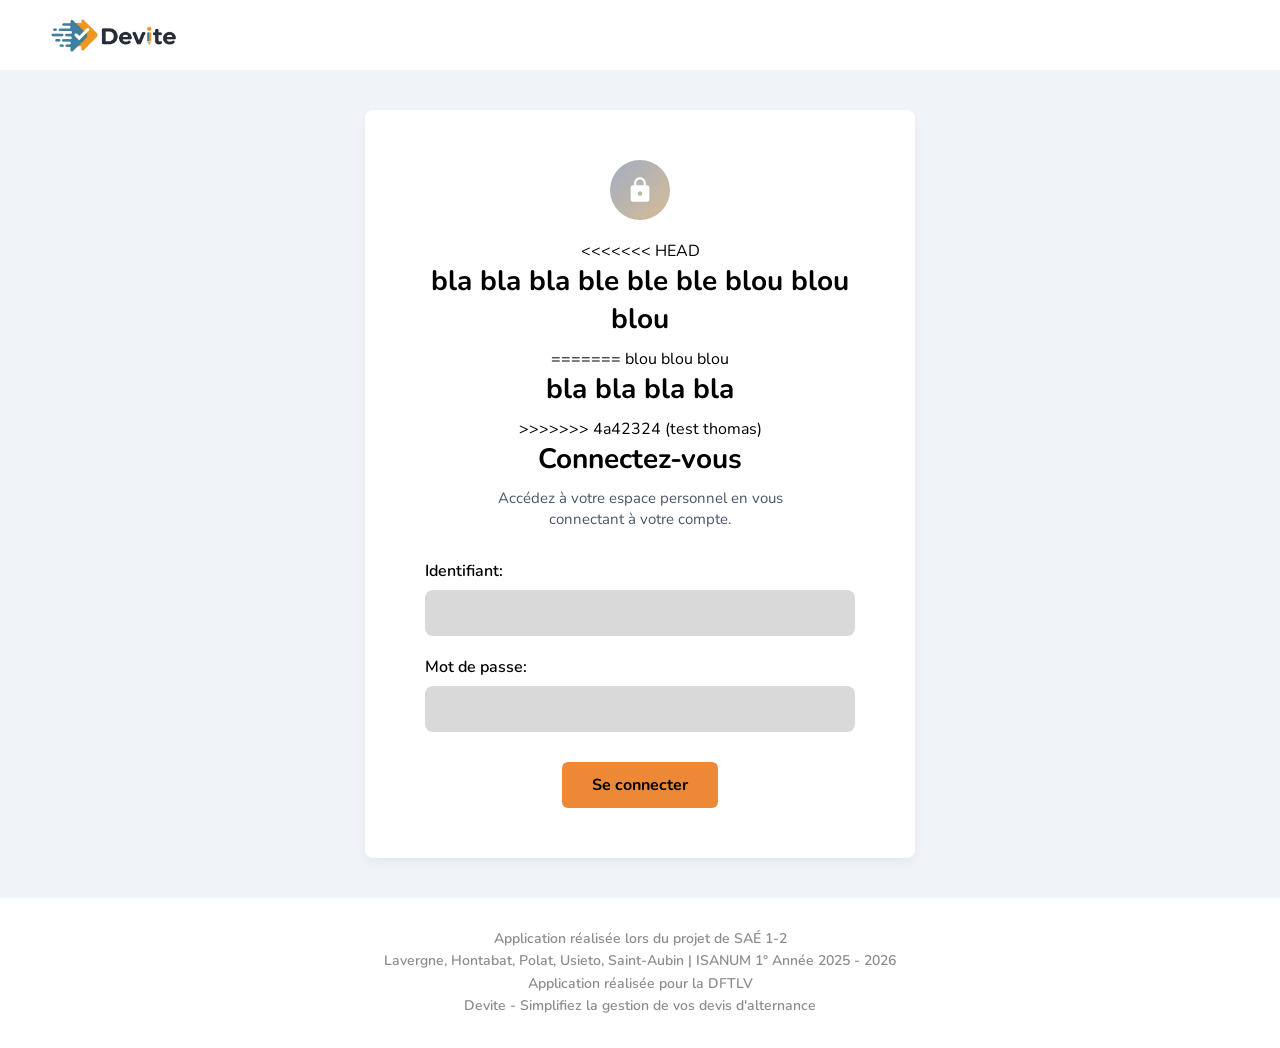
<file: index.html>
<!DOCTYPE html>
<html lang="fr">
<head>
    <meta charset="UTF-8">
    <meta name="viewport" content="width=device-width, initial-scale=1.0">
    <title>Devite - Connexion</title>
    <link rel="preconnect" href="https://fonts.googleapis.com">
    <link rel="preconnect" href="https://fonts.gstatic.com" crossorigin>
    <link href="https://fonts.googleapis.com/css2?family=Nunito:wght@400;600;700;800&display=swap" rel="stylesheet">
    <link rel="stylesheet" href="style.css">
</head>
<body>

    <header>
        <div class="header-left">
            <img src="./image1.png" alt="Logo Devite" class="logo-img">
        </div>
        </header>

    <main class="login-main">
        <div class="login-card">
            
            <div class="lock-icon-wrapper">
                <svg viewBox="0 0 24 24" xmlns="http://www.w3.org/2000/svg">
                    <path d="M18 8h-1V6c0-2.76-2.24-5-5-5S7 3.24 7 6v2H6c-1.1 0-2 .9-2 2v10c0 1.1.9 2 2 2h12c1.1 0 2-.9 2-2V10c0-1.1-.9-2-2-2zm-6 9c-1.1 0-2-.9-2-2s.9-2 2-2 2 .9 2 2-.9 2-2 2zm3.1-9H8.9V6c0-1.71 1.39-3.1 3.1-3.1 1.71 0 3.1 1.39 3.1 3.1v2z"/>
                </svg>
            </div>
<<<<<<< HEAD

            <h1> bla bla bla ble ble ble blou blou blou</h1>
=======
blou blou blou
            <h1> bla bla bla bla</h1>
>>>>>>> 4a42324 (test thomas)
            <h1>Connectez-vous</h1>
            <p>Accédez à votre espace personnel en vous<br>connectant à votre compte.</p>

            <form action="tableau-de-bord.html">
                <div class="input-group" style="text-align: left;">
                    <label for="identifiant">Identifiant:</label>
                    <input type="text" id="identifiant" name="identifiant" required>
                </div>

                <div class="input-group" style="text-align: left;">
                    <label for="password">Mot de passe:</label>
                    <input type="password" id="password" name="password" required>
                </div>

                <div class="button-container">
                    <button type="submit" class="btn-login">Se connecter</button>
                </div>
            </form>

        </div>
    </main>

    <footer>
        <p>Application réalisée lors du projet de SAÉ 1-2</p>
        <p>Lavergne, Hontabat, Polat, Usieto, Saint-Aubin | ISANUM 1° Année 2025 - 2026</p>
        <p>Application réalisée pour la DFTLV</p>
        <p>Devite - Simplifiez la gestion de vos devis d'alternance</p>
    </footer>

</body>
</html>
</file>
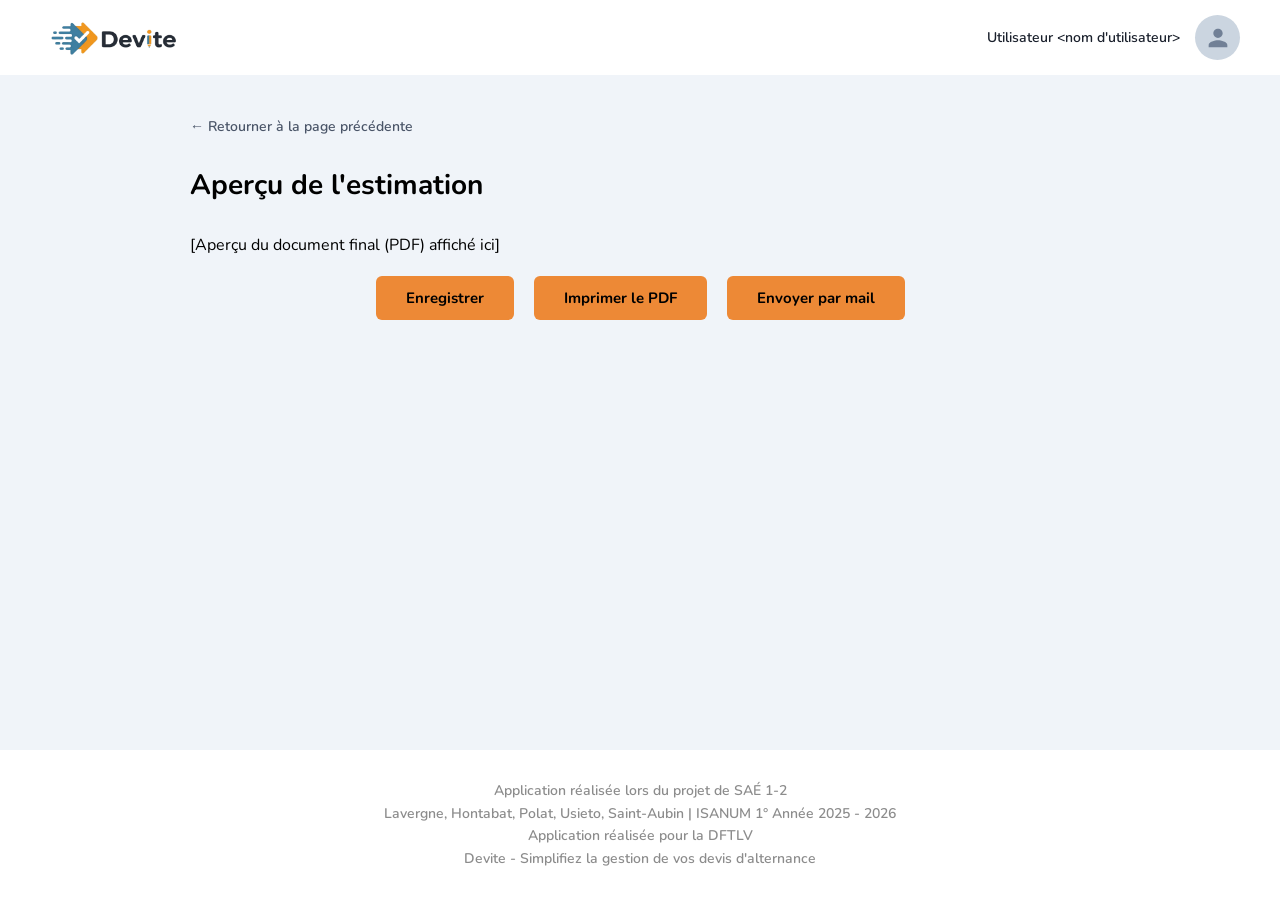
<file: aperçu-estim.html>
<!DOCTYPE html>
<html lang="fr">
<head>
    <meta charset="UTF-8">
    <meta name="viewport" content="width=device-width, initial-scale=1.0">
    <title>Devite - Aperçu</title>
    <link href="https://fonts.googleapis.com/css2?family=Nunito:wght@400;600;700;800&display=swap" rel="stylesheet">
    <link rel="stylesheet" href="style.css">
</head>
<body>

    <header>
        <div class="header-left">
            <img src="./image1.png" alt="Logo Devite" class="logo-img">
        </div>
        <div class="user-profile">
            Utilisateur &lt;nom d'utilisateur&gt;
            <div class="avatar-placeholder"><svg viewBox="0 0 24 24"><path d="M12 12c2.21 0 4-1.79 4-4s-1.79-4-4-4-4 1.79-4 4 1.79 4 4 4zm0 2c-2.67 0-8 1.34-8 4v2h16v-2c0-2.66-5.33-4-8-4z"/></svg></div>
        </div>
    </header>

    <main class="page-container">
        <a href="estim-etape-3.html" class="back-link">← Retourner à la page précédente</a>
        <h1 class="page-title">Aperçu de l'estimation</h1>

        <div class="content-card" style="background-color: transparent; box-shadow: none; padding: 0;">
            <div class="pdf-preview">
                [Aperçu du document final (PDF) affiché ici]
            </div>

            <div class="form-actions" style="justify-content: center; gap: 20px; margin-top: 20px;">
                <button type="button">Enregistrer</button>
                <button type="button">Imprimer le PDF</button>
                <button type="button">Envoyer par mail</button>
            </div>
        </div>
    </main>

    <footer>
        <p>Application réalisée lors du projet de SAÉ 1-2</p>
        <p>Lavergne, Hontabat, Polat, Usieto, Saint-Aubin | ISANUM 1° Année 2025 - 2026</p>
        <p>Application réalisée pour la DFTLV</p>
        <p>Devite - Simplifiez la gestion de vos devis d'alternance</p>
    </footer>

</body>
</html>
</file>
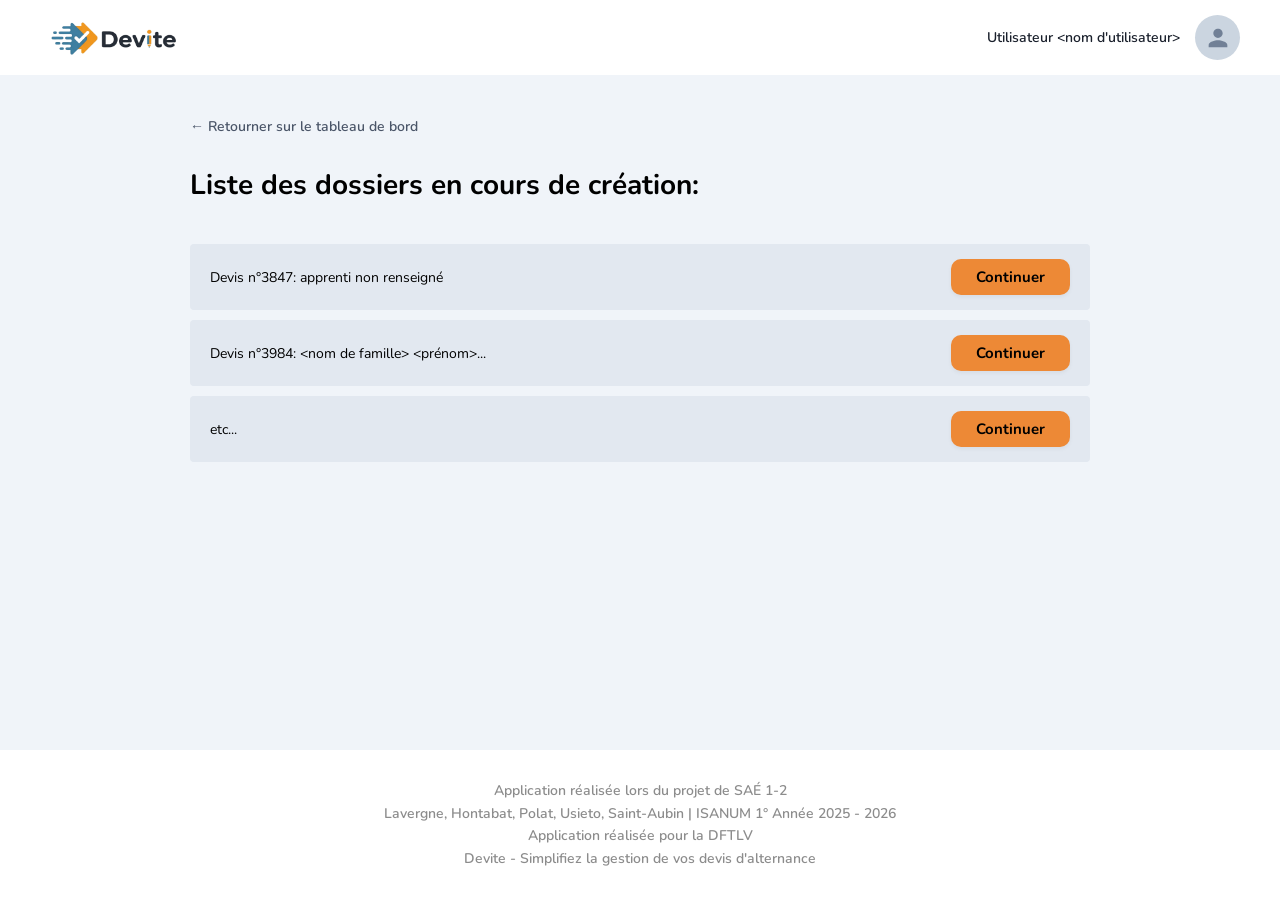
<file: estim-en-cours.html>
<!DOCTYPE html>
<html lang="fr">
<head>
    <meta charset="UTF-8">
    <meta name="viewport" content="width=device-width, initial-scale=1.0">
    <title>Devite - Dossiers en cours</title>
    <link href="https://fonts.googleapis.com/css2?family=Nunito:wght@400;600;700;800&display=swap" rel="stylesheet">
    <link rel="stylesheet" href="style.css">
</head>
<body>

    <header>
        <div class="header-left">
            <img src="./image1.png" alt="Logo" class="logo-img">
        </div>
        <div class="user-profile">
            Utilisateur &lt;nom d'utilisateur&gt;
            <div class="avatar-placeholder"><svg viewBox="0 0 24 24"><path d="M12 12c2.21 0 4-1.79 4-4s-1.79-4-4-4-4 1.79-4 4 1.79 4 4 4zm0 2c-2.67 0-8 1.34-8 4v2h16v-2c0-2.66-5.33-4-8-4z"/></svg></div>
        </div>
    </header>

    <main class="page-container">
        <a href="tableau-de-bord.html" class="back-link">← Retourner sur le tableau de bord</a>
        <h1 class="page-title">Liste des dossiers en cours de création:</h1>

        <div style="margin-top: 30px;">
            <table class="data-table">
                <tbody>
                    <tr>
                        <td>Devis n°3847: apprenti non renseigné</td>
                        <td style="text-align: right; width: 150px;">
                            <a href="estim-etape-2.html" class="tool-btn" style="width: auto; padding: 8px 25px; margin-bottom: 0; display: inline-block;">Continuer</a>
                        </td>
                    </tr>
                    <tr>
                        <td>Devis n°3984: &lt;nom de famille&gt; &lt;prénom&gt;...</td>
                        <td style="text-align: right; width: 150px;">
                            <a href="estim-etape-2.html" class="tool-btn" style="width: auto; padding: 8px 25px; margin-bottom: 0; display: inline-block;">Continuer</a>
                        </td>
                    </tr>
                    <tr>
                        <td>etc...</td>
                        <td style="text-align: right; width: 150px;">
                            <a href="#" class="tool-btn" style="width: auto; padding: 8px 25px; margin-bottom: 0; display: inline-block;">Continuer</a>
                        </td>
                    </tr>
                </tbody>
            </table>
        </div>
    </main>

    <footer>
        <p>Application réalisée lors du projet de SAÉ 1-2</p>
        <p>Lavergne, Hontabat, Polat, Usieto, Saint-Aubin | ISANUM 1° Année 2025 - 2026</p>
        <p>Application réalisée pour la DFTLV</p>
        <p>Devite - Simplifiez la gestion de vos devis d'alternance</p>
    </footer>

</body>
</html>
</file>
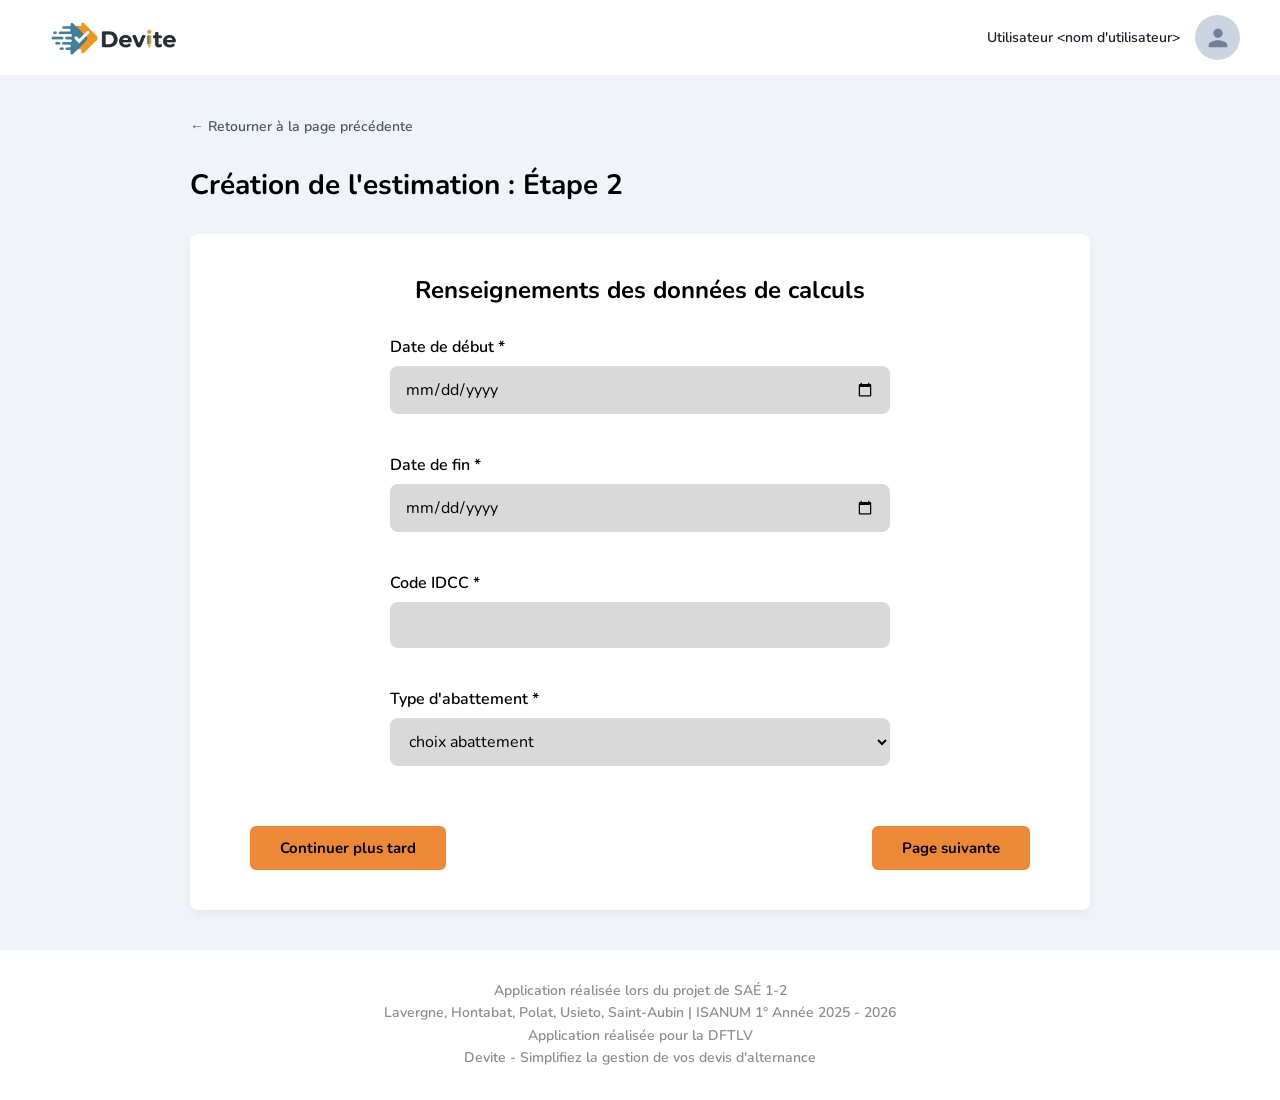
<file: estim-etape-2.html>
<!DOCTYPE html>
<html lang="fr">
<head>
    <meta charset="UTF-8">
    <meta name="viewport" content="width=device-width, initial-scale=1.0">
    <title>Devite - Étape 2</title>
    <link href="https://fonts.googleapis.com/css2?family=Nunito:wght@400;600;700;800&display=swap" rel="stylesheet">
    <link rel="stylesheet" href="style.css">
</head>
<body>

    <header>
        <div class="header-left">
            <img src="./image1.png" alt="Logo Devite" class="logo-img">
        </div>
        <div class="user-profile">
            Utilisateur &lt;nom d'utilisateur&gt;
            <div class="avatar-placeholder"><svg viewBox="0 0 24 24"><path d="M12 12c2.21 0 4-1.79 4-4s-1.79-4-4-4-4 1.79-4 4 1.79 4 4 4zm0 2c-2.67 0-8 1.34-8 4v2h16v-2c0-2.66-5.33-4-8-4z"/></svg></div>
        </div>
    </header>

    <main class="page-container">
        <a href="new-estim.html" class="back-link">← Retourner à la page précédente</a>
        <h1 class="page-title">Création de l'estimation : Étape 2</h1>

        <div class="content-card">
            <h2>Renseignements des données de calculs</h2>
            
            <form action="estim-etape-3.html"> <div class="form-grid" style="grid-template-columns: 1fr; max-width: 500px; margin: 0 auto;">
                    <div class="input-group">
                        <label>Date de début *</label>
                        <input type="date" required>
                    </div>
                    <div class="input-group">
                        <label>Date de fin *</label>
                        <input type="date" required>
                    </div>
                    <div class="input-group">
                        <label>Code IDCC *</label>
                        <input type="text" required>
                    </div>
                    <div class="input-group">
                        <label>Type d'abattement *</label>
                        <select required>
                            <option value="">choix abattement</option>
                            <option value="1">Option 1</option>
                            <option value="2">Option 2</option>
                        </select>
                    </div>
                </div>

                <div class="form-actions">
                    <button type="button" style="background-color: #ed8936;">Continuer plus tard</button>
                    <button type="submit">Page suivante</button>
                </div>
            </form>
        </div>
    </main>

    <footer>
        <p>Application réalisée lors du projet de SAÉ 1-2</p>
        <p>Lavergne, Hontabat, Polat, Usieto, Saint-Aubin | ISANUM 1° Année 2025 - 2026</p>
        <p>Application réalisée pour la DFTLV</p>
        <p>Devite - Simplifiez la gestion de vos devis d'alternance</p>
    </footer>

</body>
</html>
</file>
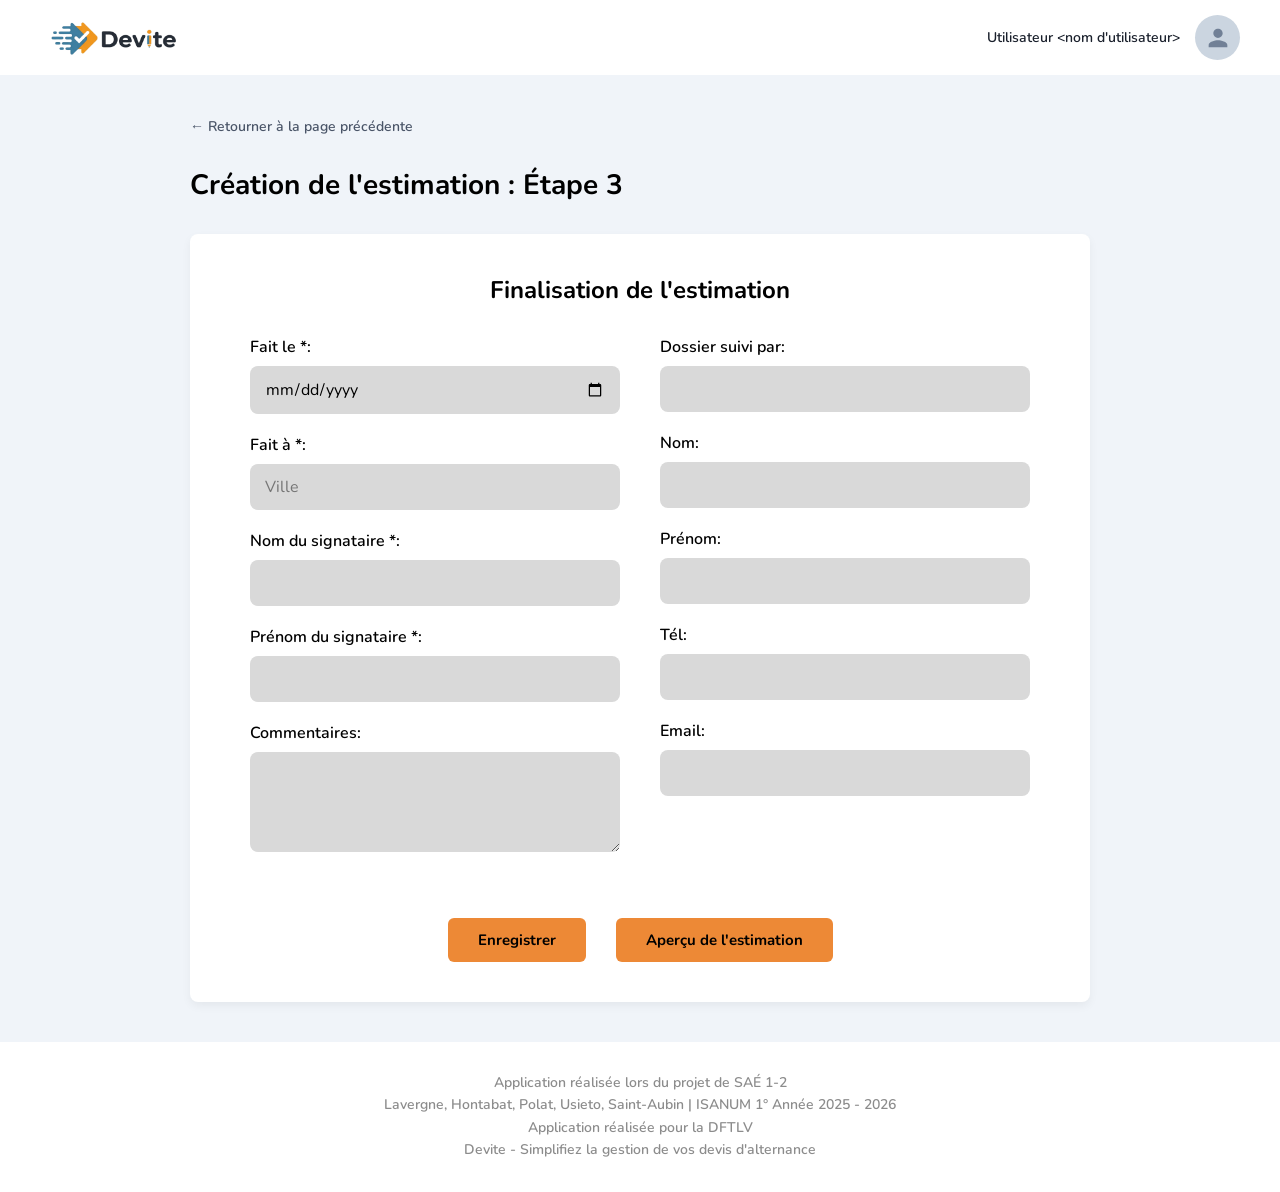
<file: estim-etape-3.html>
<!DOCTYPE html>
<html lang="fr">
<head>
    <meta charset="UTF-8">
    <meta name="viewport" content="width=device-width, initial-scale=1.0">
    <title>Devite - Étape 3</title>
    <link href="https://fonts.googleapis.com/css2?family=Nunito:wght@400;600;700;800&display=swap" rel="stylesheet">
    <link rel="stylesheet" href="style.css">
</head>
<body>

    <header>
        <div class="header-left">
            <img src="./image1.png" alt="Logo Devite" class="logo-img">
        </div>
        <div class="user-profile">
            Utilisateur &lt;nom d'utilisateur&gt;
            <div class="avatar-placeholder"><svg viewBox="0 0 24 24"><path d="M12 12c2.21 0 4-1.79 4-4s-1.79-4-4-4-4 1.79-4 4 1.79 4 4 4zm0 2c-2.67 0-8 1.34-8 4v2h16v-2c0-2.66-5.33-4-8-4z"/></svg></div>
        </div>
    </header>

    <main class="page-container">
        <a href="estim-etape-2.html" class="back-link">← Retourner à la page précédente</a>
        <h1 class="page-title">Création de l'estimation : Étape 3</h1>

        <div class="content-card">
            <h2>Finalisation de l'estimation</h2>
            
            <form action="aperçu-estim.html"> <div class="form-grid">
                    <div>
                        <div class="input-group">
                            <label>Fait le *:</label>
                            <input type="date" required>
                        </div>
                        <div class="input-group">
                            <label>Fait à *:</label>
                            <input type="text" placeholder="Ville" required>
                        </div>
                        <div class="input-group">
                            <label>Nom du signataire *:</label>
                            <input type="text" required>
                        </div>
                        <div class="input-group">
                            <label>Prénom du signataire *:</label>
                            <input type="text" required>
                        </div>
                        <div class="input-group">
                            <label>Commentaires:</label>
                            <textarea></textarea>
                        </div>
                    </div>

                    <div>
                        <div class="input-group">
                            <label>Dossier suivi par:</label>
                            <input type="text">
                        </div>
                        <div class="input-group">
                            <label>Nom:</label>
                            <input type="text">
                        </div>
                        <div class="input-group">
                            <label>Prénom:</label>
                            <input type="text">
                        </div>
                        <div class="input-group">
                            <label>Tél:</label>
                            <input type="tel">
                        </div>
                        <div class="input-group">
                            <label>Email:</label>
                            <input type="email">
                        </div>
                    </div>
                </div>

                <div class="form-actions" style="justify-content: center; gap: 30px;">
                    <button type="button">Enregistrer</button>
                    <button type="submit">Aperçu de l'estimation</button>
                </div>
            </form>
        </div>
    </main>

    <footer>
        <p>Application réalisée lors du projet de SAÉ 1-2</p>
        <p>Lavergne, Hontabat, Polat, Usieto, Saint-Aubin | ISANUM 1° Année 2025 - 2026</p>
        <p>Application réalisée pour la DFTLV</p>
        <p>Devite - Simplifiez la gestion de vos devis d'alternance</p>
    </footer>

</body>
</html>
</file>
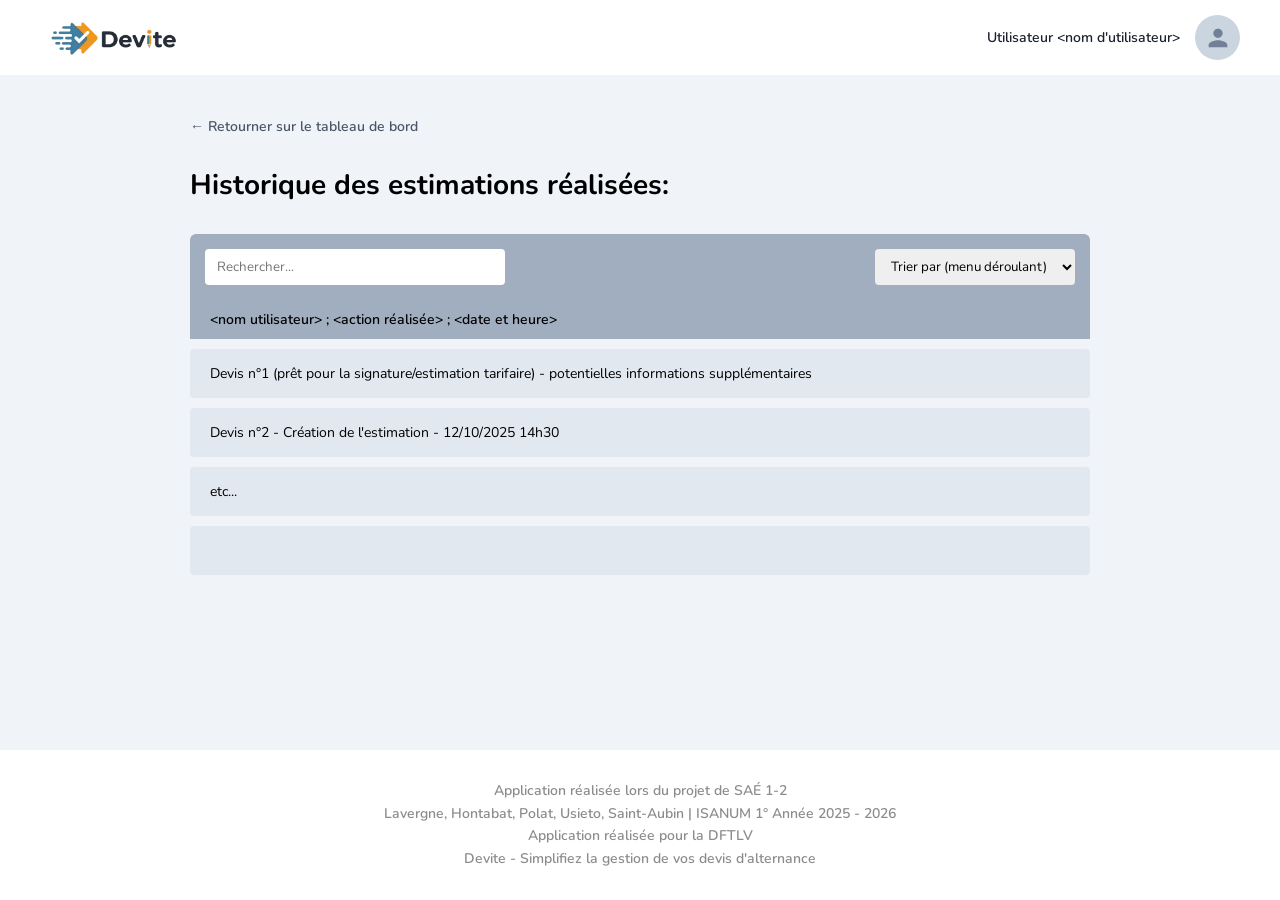
<file: historique.html>
<!DOCTYPE html>
<html lang="fr">
<head>
    <meta charset="UTF-8">
    <meta name="viewport" content="width=device-width, initial-scale=1.0">
    <title>Devite - Historique</title>
    <link href="https://fonts.googleapis.com/css2?family=Nunito:wght@400;600;700;800&display=swap" rel="stylesheet">
    <link rel="stylesheet" href="style.css">
</head>
<body>

    <header>
        <div class="header-left">
            <img src="./image1.png" alt="Logo" class="logo-img">
        </div>
        <div class="user-profile">
            Utilisateur &lt;nom d'utilisateur&gt;
            <div class="avatar-placeholder"><svg viewBox="0 0 24 24"><path d="M12 12c2.21 0 4-1.79 4-4s-1.79-4-4-4-4 1.79-4 4 1.79 4 4 4zm0 2c-2.67 0-8 1.34-8 4v2h16v-2c0-2.66-5.33-4-8-4z"/></svg></div>
        </div>
    </header>

    <main class="page-container">
        <a href="tableau-de-bord.html" class="back-link">← Retourner sur le tableau de bord</a>
        <h1 class="page-title">Historique des estimations réalisées:</h1>

        <div style="margin-top: 20px;">
            <div class="table-header-controls">
                <input type="text" placeholder="Rechercher..." style="padding: 8px 12px; border: none; border-radius: 4px; width: 300px; font-family: 'Nunito', sans-serif;">
                <select style="padding: 8px 12px; border: none; border-radius: 4px; font-family: 'Nunito', sans-serif;">
                    <option>Trier par (menu déroulant)</option>
                    <option>Plus récent</option>
                    <option>Plus ancien</option>
                </select>
            </div>

            <table class="data-table">
                <thead>
                    <tr>
                        <th>&lt;nom utilisateur&gt; ; &lt;action réalisée&gt; ; &lt;date et heure&gt;</th>
                    </tr>
                </thead>
                <tbody>
                    <tr>
                        <td>Devis n°1 (prêt pour la signature/estimation tarifaire) - potentielles informations supplémentaires</td>
                    </tr>
                    <tr>
                        <td>Devis n°2 - Création de l'estimation - 12/10/2025 14h30</td>
                    </tr>
                    <tr>
                        <td>etc...</td>
                    </tr>
                    <tr>
                        <td>&nbsp;</td>
                    </tr>
                </tbody>
            </table>
        </div>
    </main>

    <footer>
        <p>Application réalisée lors du projet de SAÉ 1-2</p>
        <p>Lavergne, Hontabat, Polat, Usieto, Saint-Aubin | ISANUM 1° Année 2025 - 2026</p>
        <p>Application réalisée pour la DFTLV</p>
        <p>Devite - Simplifiez la gestion de vos devis d'alternance</p>
    </footer>

</body>
</html>
</file>
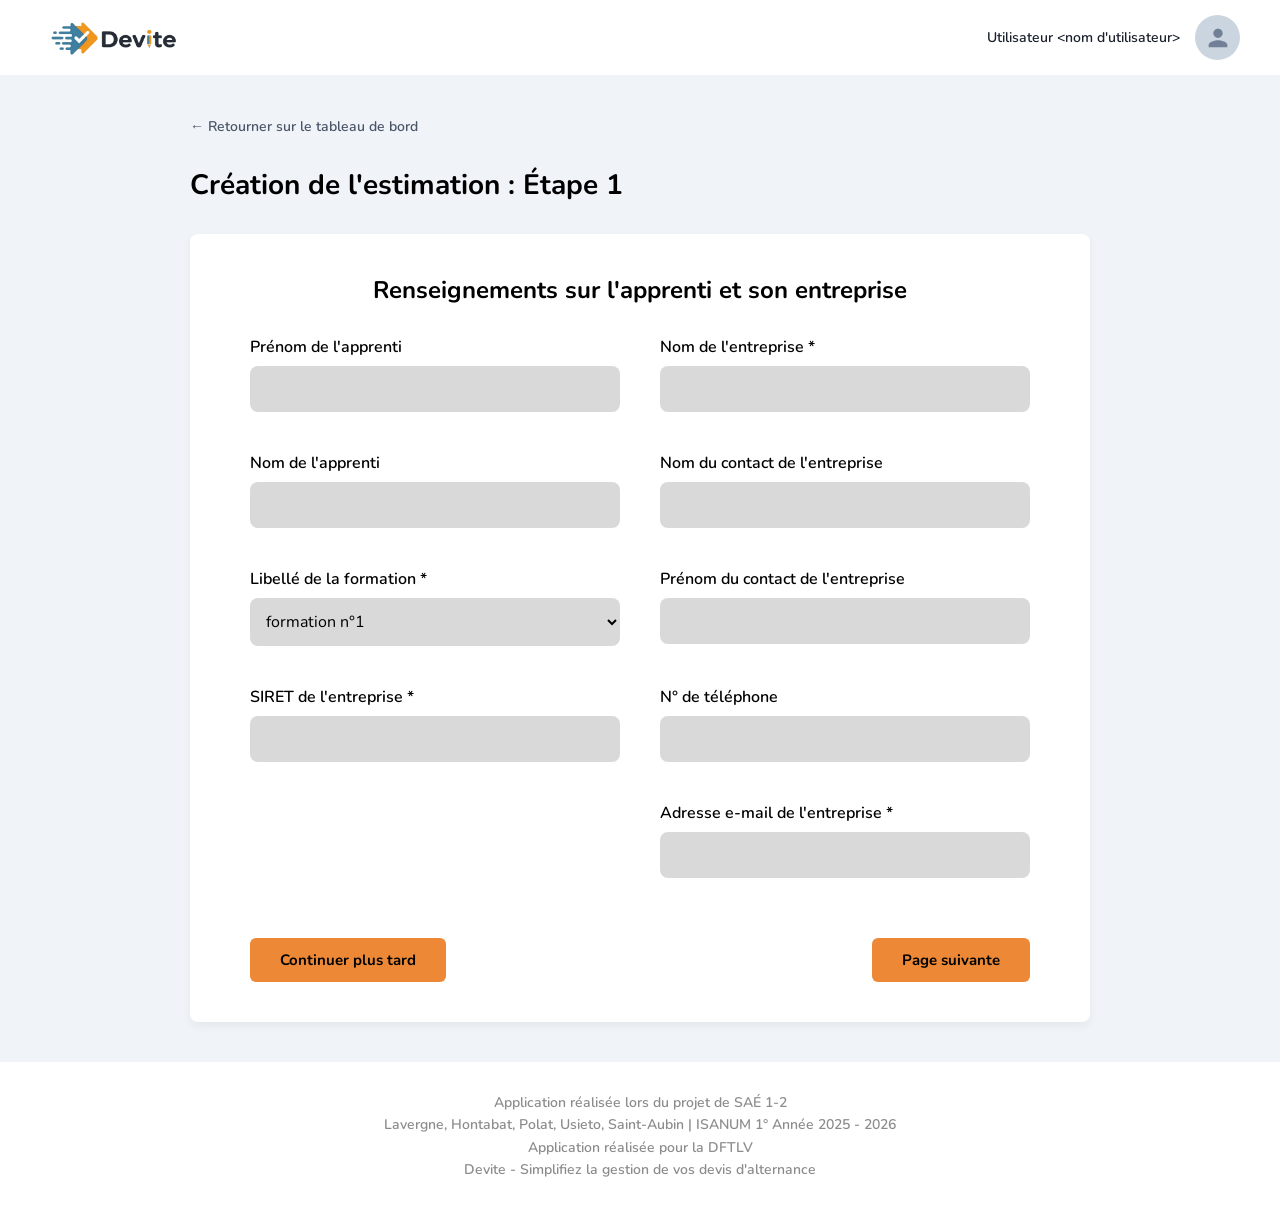
<file: new-estim.html>
<!DOCTYPE html>
<html lang="fr">
<head>
    <meta charset="UTF-8">
    <meta name="viewport" content="width=device-width, initial-scale=1.0">
    <title>Devite - Création Étape 1</title>
    <link href="https://fonts.googleapis.com/css2?family=Nunito:wght@400;500;600;700;800&display=swap" rel="stylesheet">
    <link rel="stylesheet" href="style.css">
</head>
<body>

    <header>
        <div class="header-left logo-container">
            <img src="./image1.png" alt="Logo Devite" class="logo-img">
        </div>
        <div class="user-profile">
            Utilisateur &lt;nom d'utilisateur&gt;
            <div class="avatar-placeholder">
                <svg viewBox="0 0 24 24"><path d="M12 12c2.21 0 4-1.79 4-4s-1.79-4-4-4-4 1.79-4 4 1.79 4 4 4zm0 2c-2.67 0-8 1.34-8 4v2h16v-2c0-2.66-5.33-4-8-4z"/></svg>
            </div>
        </div>
    </header>

    <main class="page-container">
        <a href="./tableau-de-bord.html" class="back-link">← Retourner sur le tableau de bord</a>
        <h1 class="page-title">Création de l'estimation : Étape 1</h1>

        <div class="content-card">
            <h2>Renseignements sur l'apprenti et son entreprise</h2>
            
            <form action="./estim-etape-2.html">
                <div class="form-grid">
                    <div class="input-group">
                        <label>Prénom de l'apprenti</label>
                        <input type="text">
                    </div>
                    <div class="input-group">
                        <label>Nom de l'entreprise *</label>
                        <input type="text" required>
                    </div>

                    <div class="input-group">
                        <label>Nom de l'apprenti</label>
                        <input type="text">
                    </div>
                    <div class="input-group">
                        <label>Nom du contact de l'entreprise</label>
                        <input type="text">
                    </div>

                    <div class="input-group">
                        <label>Libellé de la formation *</label>
                        <select class="form-select" style="width: 100%; padding: 12px; background: #d9d9d9; border: none; border-radius: 8px;">
                            <option>formation n°1</option>
                        </select>
                    </div>
                    <div class="input-group">
                        <label>Prénom du contact de l'entreprise</label>
                        <input type="text">
                    </div>

                    <div class="input-group">
                        <label>SIRET de l'entreprise *</label>
                        <input type="text" required>
                    </div>
                    <div class="input-group">
                        <label>N° de téléphone</label>
                        <input type="text">
                    </div>

                    <div></div> 
                    <div class="input-group">
                        <label>Adresse e-mail de l'entreprise *</label>
                        <input type="email" required>
                    </div>
                </div>

                <div class="form-actions">
                    <button type="button" style="background-color: #ed8936;">Continuer plus tard</button>
                    <button type="submit">Page suivante</button>
                </div>
            </form>
        </div>
    </main>

    <footer>
        <p>Application réalisée lors du projet de SAÉ 1-2</p>
        <p>Lavergne, Hontabat, Polat, Usieto, Saint-Aubin | ISANUM 1° Année 2025 - 2026</p>
        <p>Application réalisée pour la DFTLV</p>
        <p>Devite - Simplifiez la gestion de vos devis d'alternance</p>
    </footer>

</body>
</html>
</file>
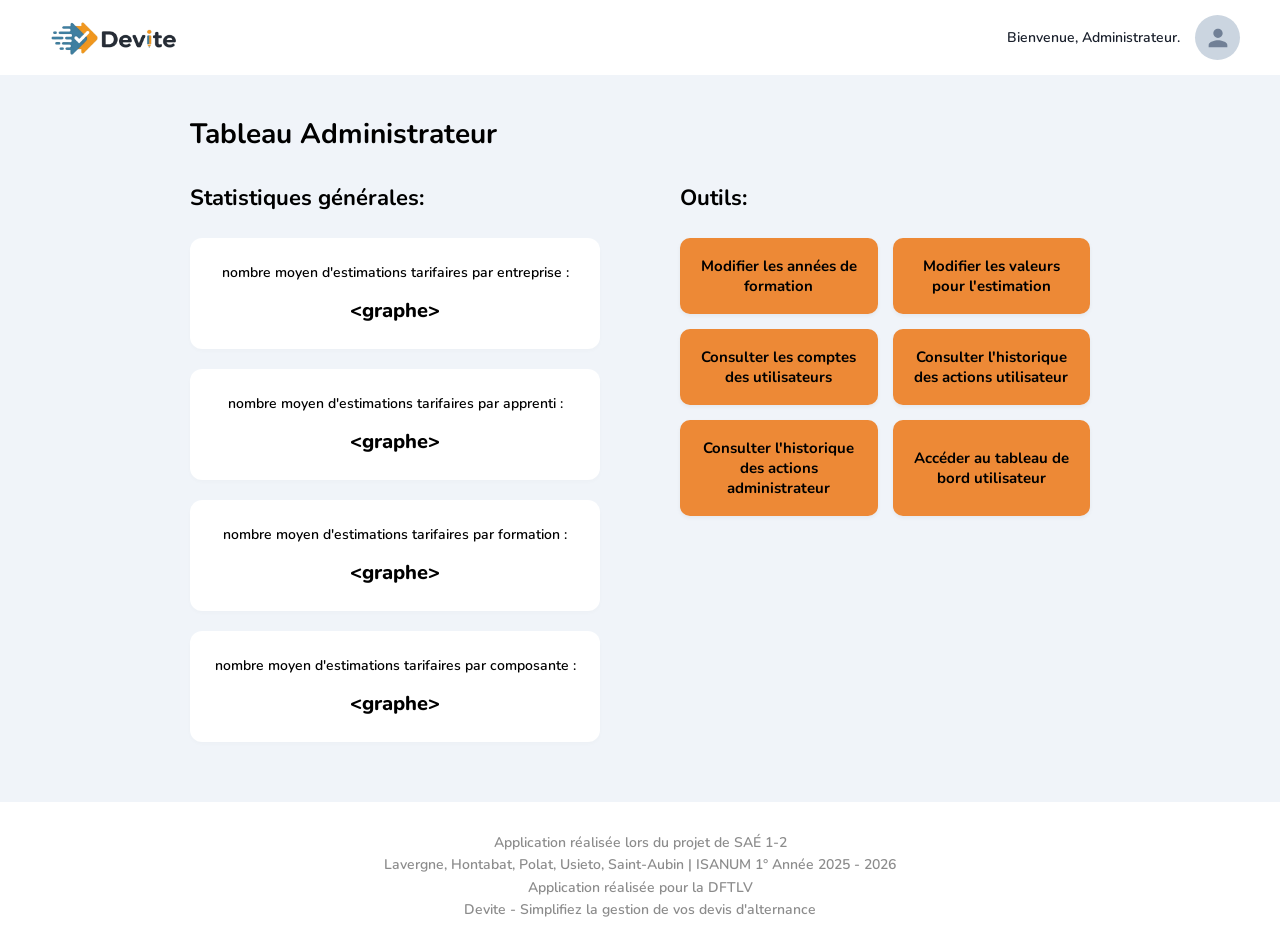
<file: tab-administrateur.html>
<!DOCTYPE html>
<html lang="fr">
<head>
    <meta charset="UTF-8">
    <meta name="viewport" content="width=device-width, initial-scale=1.0">
    <title>Devite - Tableau Administrateur</title>
    <link rel="preconnect" href="https://fonts.googleapis.com">
    <link rel="preconnect" href="https://fonts.gstatic.com" crossorigin>
    <link href="https://fonts.googleapis.com/css2?family=Nunito:wght@400;600;700;800&display=swap" rel="stylesheet">
    <link rel="stylesheet" href="style.css">
</head>
<body>

    <header>
        <div class="header-left">
            <img src="./image1.png" alt="Logo Devite" class="logo-img">
        </div>
        <div class="user-profile">
            Bienvenue, Administrateur.
            <div class="avatar-placeholder">
                <svg viewBox="0 0 24 24"><path d="M12 12c2.21 0 4-1.79 4-4s-1.79-4-4-4-4 1.79-4 4 1.79 4 4 4zm0 2c-2.67 0-8 1.34-8 4v2h16v-2c0-2.66-5.33-4-8-4z"/></svg>
            </div>
        </div>
    </header>

    <main class="page-container">
        <h1 class="page-title">Tableau Administrateur</h1>

        <div class="dashboard-grid">
            <div class="dashboard-section">
                <h2>Statistiques générales:</h2>
                
                <div class="stat-card">
                    nombre moyen d'estimations tarifaires par entreprise :
                    <div class="stat-card-graph">&lt;graphe&gt;</div>
                </div>
                <div class="stat-card">
                    nombre moyen d'estimations tarifaires par apprenti :
                    <div class="stat-card-graph">&lt;graphe&gt;</div>
                </div>
                <div class="stat-card">
                    nombre moyen d'estimations tarifaires par formation :
                    <div class="stat-card-graph">&lt;graphe&gt;</div>
                </div>
                <div class="stat-card">
                    nombre moyen d'estimations tarifaires par composante :
                    <div class="stat-card-graph">&lt;graphe&gt;</div>
                </div>
            </div>

            <div class="dashboard-section">
                <h2>Outils:</h2>
                <div class="admin-tools-grid">
                    <button class="tool-btn">Modifier les années de formation</button>
                    <button class="tool-btn">Modifier les valeurs pour l'estimation</button>
                    <button class="tool-btn">Consulter les comptes des utilisateurs</button>
                    <a href="historique.html" class="tool-btn">Consulter l'historique des actions utilisateur</a>
                    <a href="historique.html" class="tool-btn">Consulter l'historique des actions administrateur</a>
                    <a href="tableau-de-bord.html" class="tool-btn">Accéder au tableau de bord utilisateur</a>
                </div>
            </div>
        </div>
    </main>

    <footer>
        <p>Application réalisée lors du projet de SAÉ 1-2</p>
        <p>Lavergne, Hontabat, Polat, Usieto, Saint-Aubin | ISANUM 1° Année 2025 - 2026</p>
        <p>Application réalisée pour la DFTLV</p>
        <p>Devite - Simplifiez la gestion de vos devis d'alternance</p>
    </footer>

</body>
</html>
</file>
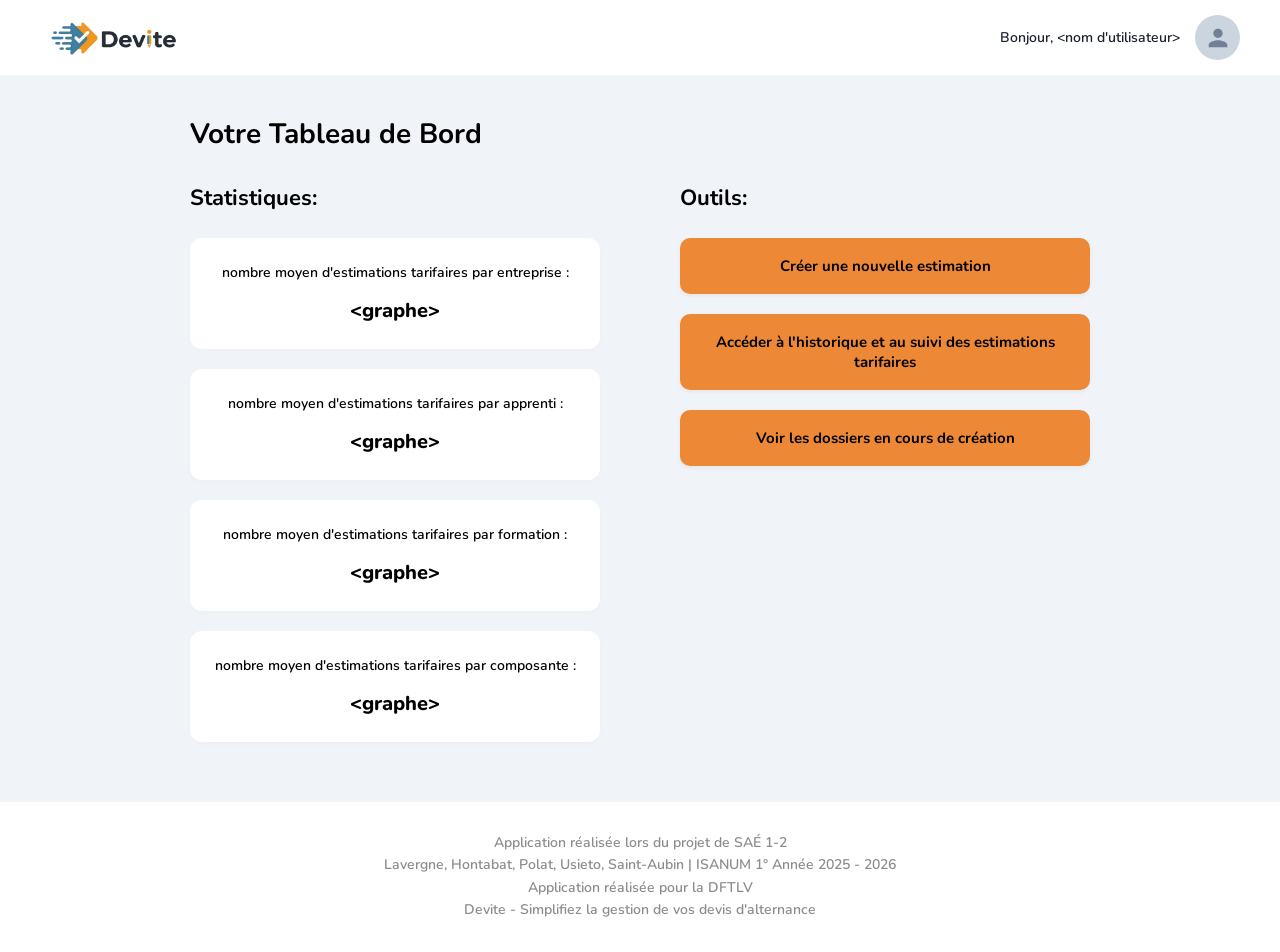
<file: tableau-de-bord.html>
<!DOCTYPE html>
<html lang="fr">
<head>
    <meta charset="UTF-8">
    <meta name="viewport" content="width=device-width, initial-scale=1.0">
    <title>Devite - Tableau de bord</title>
    <link rel="preconnect" href="https://fonts.googleapis.com">
    <link rel="preconnect" href="https://fonts.gstatic.com" crossorigin>
    <link href="https://fonts.googleapis.com/css2?family=Nunito:wght@400;600;700;800&display=swap" rel="stylesheet">
    <link rel="stylesheet" href="style.css">
</head>
<body>

    <header>
        <div class="header-left">
            <img src="./image1.png" alt="Logo Devite" class="logo-img">
        </div>
        <div class="user-profile">
            Bonjour, &lt;nom d'utilisateur&gt;
            <div class="avatar-placeholder">
                <svg viewBox="0 0 24 24"><path d="M12 12c2.21 0 4-1.79 4-4s-1.79-4-4-4-4 1.79-4 4 1.79 4 4 4zm0 2c-2.67 0-8 1.34-8 4v2h16v-2c0-2.66-5.33-4-8-4z"/></svg>
            </div>
        </div>
    </header>

    <main class="page-container">
        <h1 class="page-title">Votre Tableau de Bord</h1>

        <div class="dashboard-grid">
            <div class="dashboard-section">
                <h2>Statistiques:</h2>
                
                <div class="stat-card">
                    nombre moyen d'estimations tarifaires par entreprise :
                    <div class="stat-card-graph">&lt;graphe&gt;</div>
                </div>
                <div class="stat-card">
                    nombre moyen d'estimations tarifaires par apprenti :
                    <div class="stat-card-graph">&lt;graphe&gt;</div>
                </div>
                <div class="stat-card">
                    nombre moyen d'estimations tarifaires par formation :
                    <div class="stat-card-graph">&lt;graphe&gt;</div>
                </div>
                <div class="stat-card">
                    nombre moyen d'estimations tarifaires par composante :
                    <div class="stat-card-graph">&lt;graphe&gt;</div>
                </div>
            </div>

            <div class="dashboard-section">
                <h2>Outils:</h2>
                <a href="new-estim.html" class="tool-btn">Créer une nouvelle estimation</a>
                <a href="historique.html" class="tool-btn">Accéder à l'historique et au suivi des estimations tarifaires</a>
                <a href="estim-en-cours.html" class="tool-btn">Voir les dossiers en cours de création</a>
            </div>
        </div>
    </main>

    <footer>
        <p>Application réalisée lors du projet de SAÉ 1-2</p>
        <p>Lavergne, Hontabat, Polat, Usieto, Saint-Aubin | ISANUM 1° Année 2025 - 2026</p>
        <p>Application réalisée pour la DFTLV</p>
        <p>Devite - Simplifiez la gestion de vos devis d'alternance</p>
    </footer>

</body>
</html>
</file>
<file: style.css>
/* =========================================
   RÉINITIALISATION ET BASE
   ========================================= */
* {
    margin: 0;
    padding: 0;
    box-sizing: border-box;
    font-family: 'Nunito', sans-serif; 
}

body {
    display: flex;
    flex-direction: column;
    min-height: 100vh;
    background-color: #f0f4f9;
}

/* =========================================
   EN-TÊTE ET PIED DE PAGE
   ========================================= */
header {
    background-color: #ffffff;
    padding: 15px 40px;
    display: flex;
    justify-content: space-between;
    align-items: center;
}

.header-left {
    display: flex;
    align-items: center;
    font-size: 24px;
    font-weight: 800;
    color: #1a202c;
}

.logo-img {
    margin-right: 10px;
    height: 40px;
    width: auto;
}

.user-profile {
    display: flex;
    align-items: center;
    gap: 15px;
    font-size: 14px;
    font-weight: 600;
    color: #1a202c;
}

.avatar-placeholder {
    width: 45px;
    height: 45px;
    background-color: #cbd5e0;
    border-radius: 50%;
    display: flex;
    justify-content: center;
    align-items: center;
}

.avatar-placeholder svg {
    width: 28px;
    height: 28px;
    fill: #718096;
}

footer {
    background-color: #ffffff;
    text-align: center;
    padding: 30px 20px;
    color: #8c8c8c;
    font-size: 14px;
    font-weight: 600;
    line-height: 1.6;
}

/* =========================================
   PAGE DE CONNEXION (INDEX.HTML)
   ========================================= */
.login-main {
    flex-grow: 1;
    display: flex;
    justify-content: center;
    align-items: center; /* C'est ça qui centre verticalement ! */
    padding: 40px 20px;
}

.login-card {
    background-color: #ffffff;
    border-radius: 8px;
    padding: 50px 60px;
    width: 100%;
    max-width: 550px;
    text-align: center;
    box-shadow: 0 4px 10px rgba(0,0,0,0.05);
}

.lock-icon-wrapper {
    width: 60px;
    height: 60px;
    background: linear-gradient(135deg, #a0aec0 0%, #d6bc97 100%);
    border-radius: 50%;
    display: flex;
    justify-content: center;
    align-items: center;
    margin: 0 auto 20px auto;
}

.lock-icon-wrapper svg {
    fill: white;
    width: 28px;
    height: 28px;
}

.login-card h1 {
    font-size: 28px;
    color: #000000;
    margin-bottom: 10px;
    font-weight: 700;
}

.login-card p {
    color: #4a5568;
    font-size: 15px;
    line-height: 1.4;
    margin-bottom: 30px;
}

.button-container {
    display: flex;
    justify-content: center;
    margin-top: 30px;
}

.btn-login {
    background-color: #ed8936;
    color: #000000;
    border: none;
    padding: 12px 30px;
    font-size: 16px;
    font-weight: 700;
    border-radius: 6px;
    cursor: pointer;
    transition: background-color 0.2s;
}

.btn-login:hover {
    background-color: #dd6b20;
}

/* =========================================
   PAGES INTERNES (DASHBOARD, FORMULAIRES...)
   ========================================= */
.page-container {
    padding: 40px 50px;
    max-width: 1000px;
    margin: 0 auto;
    width: 100%;
    flex-grow: 1;
}

.back-link {
    display: inline-block;
    color: #4a5568;
    text-decoration: none;
    font-size: 14px;
    font-weight: 600;
    margin-bottom: 30px;
}

.back-link:hover {
    text-decoration: underline;
}

.page-title {
    font-size: 28px;
    font-weight: 700;
    margin-bottom: 30px;
    color: #000;
}

/* =========================================
   TABLEAUX DE BORD
   ========================================= */
.dashboard-grid {
    display: grid;
    grid-template-columns: 1fr 1fr;
    gap: 80px;
}

.dashboard-section h2 {
    font-size: 22px;
    margin-bottom: 25px;
    font-weight: 700;
    color: #000;
}

.stat-card {
    background-color: #ffffff;
    border-radius: 12px;
    padding: 25px 20px;
    text-align: center;
    margin-bottom: 20px;
    font-size: 14px;
    font-weight: 600;
    box-shadow: 0 2px 4px rgba(0,0,0,0.02);
}

.stat-card-graph {
    margin-top: 15px;
    font-size: 20px;
    font-weight: 800;
}

.tool-btn {
    display: flex;
    justify-content: center;
    align-items: center;
    width: 100%;
    background-color: #ed8936;
    color: #000;
    text-decoration: none;
    padding: 18px 20px;
    border-radius: 10px;
    text-align: center;
    font-weight: 700;
    font-size: 15px;
    margin-bottom: 20px;
    border: none;
    cursor: pointer;
    transition: background-color 0.2s;
    box-shadow: 0 2px 4px rgba(0,0,0,0.05);
}

.tool-btn:hover {
    background-color: #dd6b20;
}

.admin-tools-grid {
    display: grid;
    grid-template-columns: 1fr 1fr;
    gap: 15px;
}

.admin-tools-grid .tool-btn {
    height: 100%;
    margin-bottom: 0;
}

/* =========================================
   FORMULAIRES (ÉTAPES) ET CHAMPS DE SAISIE
   ========================================= */
.content-card {
    background-color: #ffffff;
    border-radius: 8px;
    padding: 40px 60px;
    box-shadow: 0 4px 10px rgba(0,0,0,0.05);
}

.content-card h2 {
    text-align: center;
    margin-bottom: 30px;
}

.form-grid {
    display: grid;
    grid-template-columns: 1fr 1fr;
    gap: 20px 40px;
}

.input-group {
    margin-bottom: 20px;
}

.input-group label {
    display: block;
    margin-bottom: 8px;
    font-weight: 600;
}

.input-group input, 
.input-group select, 
.input-group textarea {
    width: 100%;
    padding: 12px 15px;
    border: none;
    background-color: #d9d9d9;
    border-radius: 8px;
    font-size: 16px;
    outline: none;
}

.input-group textarea {
    resize: vertical;
    min-height: 100px;
}

.form-actions {
    display: flex;
    justify-content: space-between;
    margin-top: 40px;
}

.form-actions button {
    background-color: #ed8936;
    color: #000;
    border: none;
    padding: 12px 30px;
    font-weight: 700;
    font-size: 15px;
    border-radius: 6px;
    cursor: pointer;
}

/* =========================================
   VRAIS TABLEAUX (HISTORIQUE ET EN COURS)
   ========================================= */
.table-header-controls {
    display: flex;
    justify-content: space-between;
    background-color: #a0aec0;
    padding: 15px;
    border-radius: 6px 6px 0 0;
    margin-bottom: -10px; /* Pour coller le thead juste en dessous */
}

.data-table {
    width: 100%;
    border-collapse: separate;
    border-spacing: 0 10px; /* Crée l'espace transparent entre les lignes */
}

.data-table thead th {
    background-color: #a0aec0; /* Gris foncé, prolonge la barre de recherche */
    color: #000;
    padding: 10px 20px;
    text-align: left;
    font-weight: 600;
    font-size: 14px;
}

.data-table tbody tr td {
    background-color: #e2e8f0; /* Gris clair pour les lignes */
    padding: 15px 20px;
    font-size: 14px;
    vertical-align: middle;
}

/* Arrondir les bords de la première et dernière cellule de chaque ligne */
.data-table tbody tr td:first-child {
    border-top-left-radius: 4px;
    border-bottom-left-radius: 4px;
}

.data-table tbody tr td:last-child {
    border-top-right-radius: 4px;
    border-bottom-right-radius: 4px;
}
</file>
